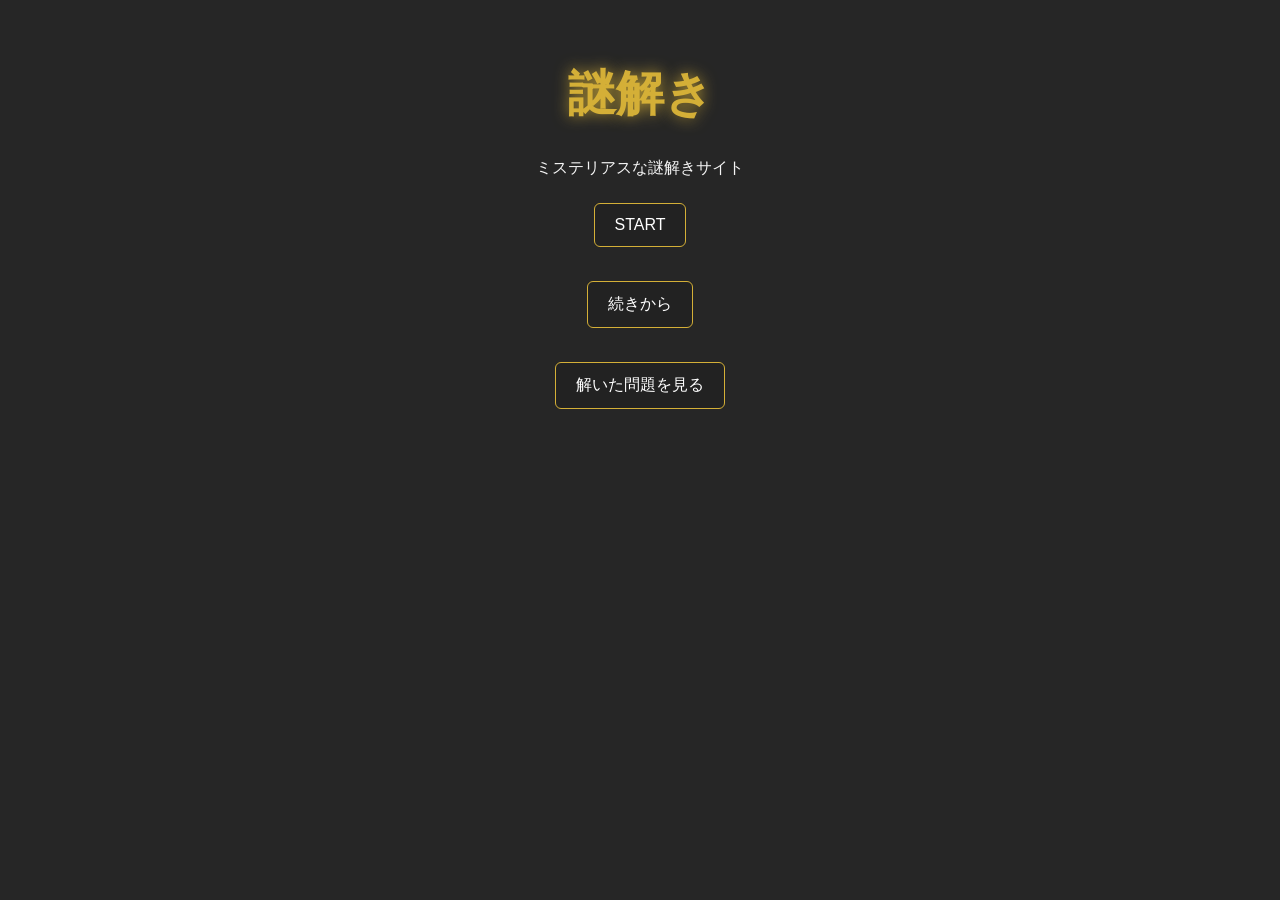
<file: index.html>
<!DOCTYPE html>
<html lang="ja">
<head>
<meta charset="UTF-8">
<meta name="viewport" content="width=device-width, initial-scale=1.0">
<title>謎解き</title>

<link rel="stylesheet" href="css/style.css">

</head>
<body>

<h1>謎解き</h1>

<p>ミステリアスな謎解きサイト</p>

<button onclick="startGame()">
START
</button>

<br><br>

<button onclick="continueGame()">
続きから
</button>

<br><br>

<button
onclick="location.href='history.html'">
解いた問題を見る
</button>

<script>

function startGame(){

    localStorage.clear();

    localStorage.setItem(
        "currentPuzzle",
        1
    );

    location.href =
    "puzzle.html?id=1";

}

function continueGame(){

    const saved =
        localStorage.getItem(
            "currentPuzzle"
        );

    if(saved){

        location.href =
            "puzzle.html?id=" + saved;

    }else{

        location.href =
            "puzzle.html?id=1";

    }

}

</script>
</body>
</html>
</file>
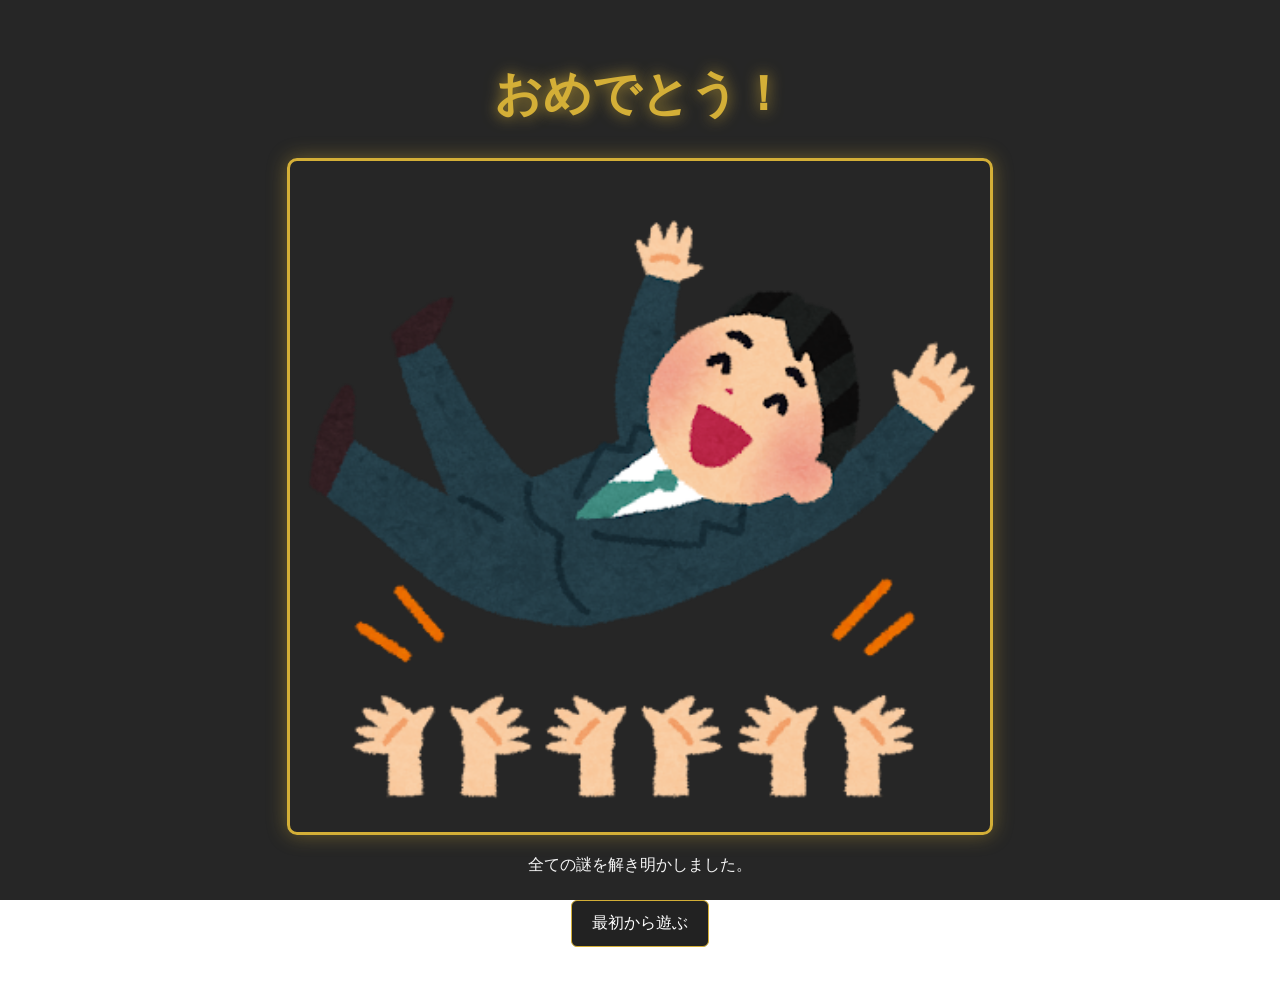
<file: clear.html>
<!DOCTYPE html>
<html lang="ja">
<head>
<meta charset="UTF-8">
<meta name="viewport" content="width=device-width, initial-scale=1.0">

<link rel="stylesheet" href="css/style.css">

<title>クリア</title>
</head>

<body>

<h1>おめでとう！</h1>

<img
src="images/clear.png"
width="700"
style="max-width:90%;"
>

<p>全ての謎を解き明かしました。</p>

<button onclick="restartGame()">
最初から遊ぶ
</button>

<script>

function restartGame(){

    location.href =
        "puzzle.html?id=1";

}

</script>

</body>
</html>
</file>
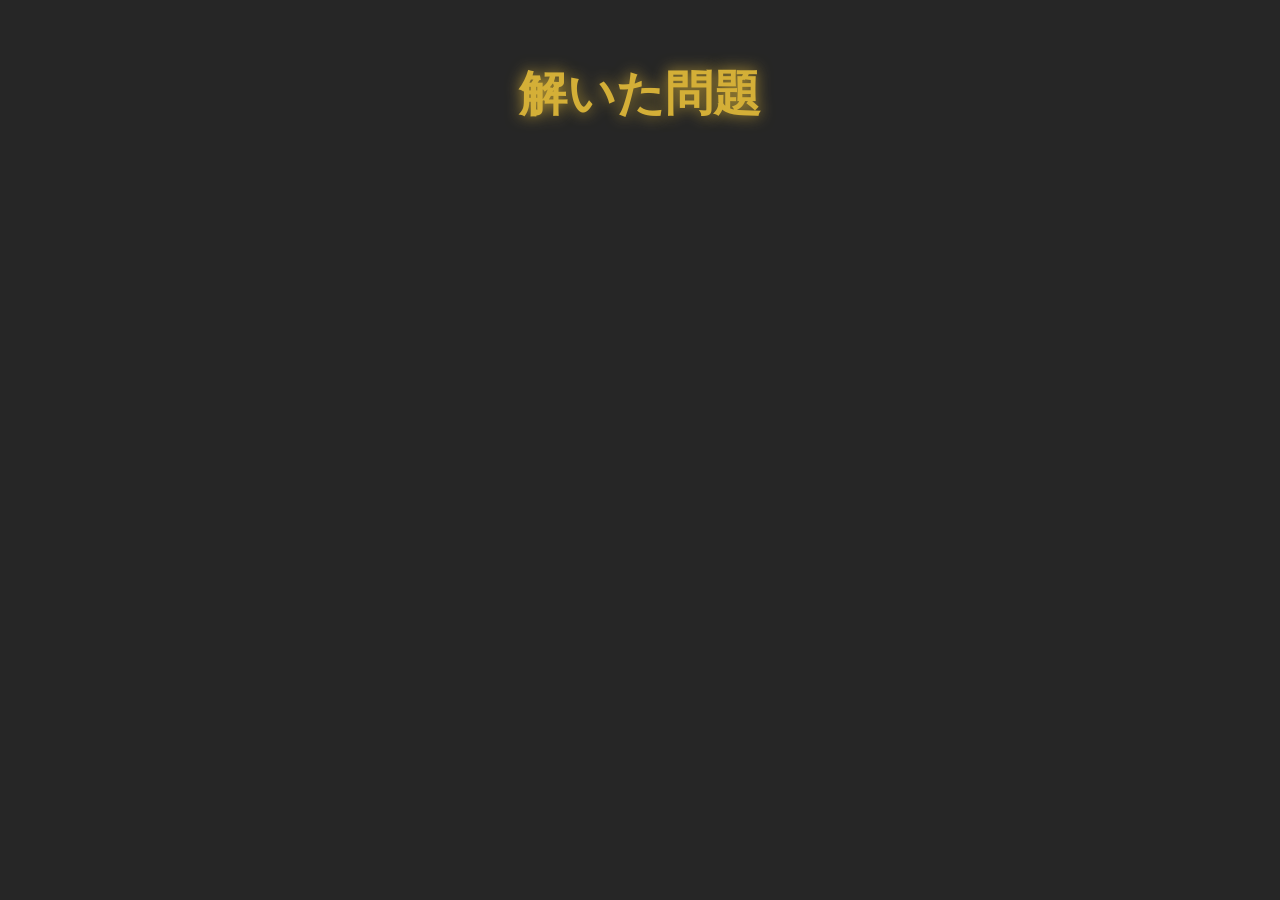
<file: history.html>
<!DOCTYPE html>
<html lang="ja">
<head>
<meta charset="UTF-8">
<meta name="viewport"
content="width=device-width, initial-scale=1.0">

<title>解いた問題</title>

<link rel="stylesheet"
href="css/style.css">

</head>

<body>

<h1>解いた問題</h1>

<div id="history"></div>

<script>

const SHEET_URL =
"https://script.google.com/macros/s/AKfycbypGDBNbjmi-hHmGaoxRuYjgR3rI_ZvpJxEfLR_aSov3z2wELMzkeeuZtGWINjDFgD4/exec";

const currentPuzzle =
Number(
    localStorage.getItem(
        "currentPuzzle"
    ) || 1
);

console.log(
    "currentPuzzle =",
    currentPuzzle
);
fetch(SHEET_URL)
.then(response => response.json())
.then(questions => {

    const historyDiv =
    document.getElementById(
        "history"
    );

    questions.forEach(question => {

        if(
            question.id
            < currentPuzzle
        ){

            historyDiv.innerHTML += `

            <hr>

            <h2>${question.title}</h2>

            <img
            src="${question.image}"
            width="500"
            style="max-width:90%;">

            <p>
            答え：
            ${question.answers[0]}
            </p>

            `;

        }

    });

});

</script>

</body>
</html>
</file>
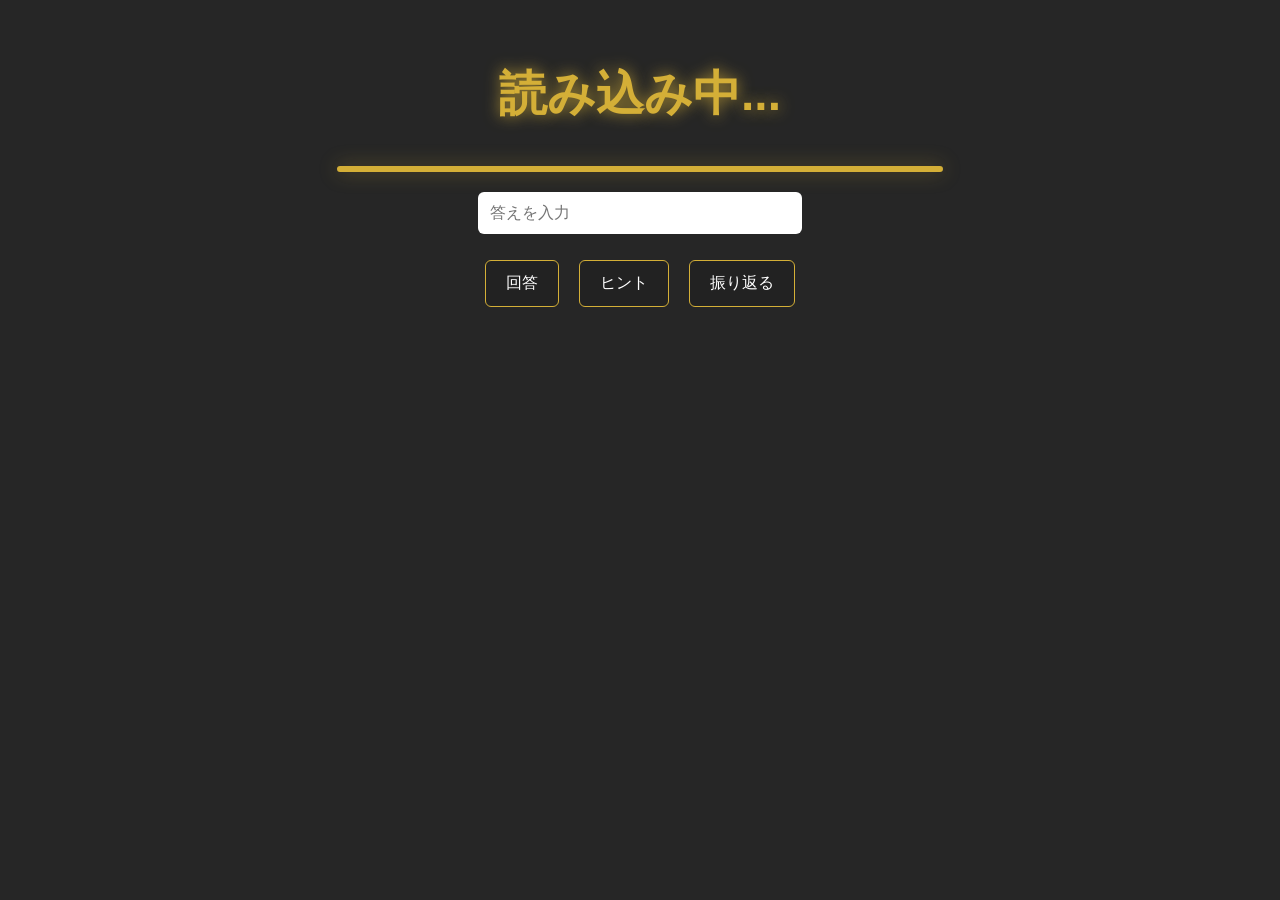
<file: puzzle.html>
<!DOCTYPE html>
<html lang="ja">
<head>
<meta charset="UTF-8">
<meta name="viewport" content="width=device-width, initial-scale=1.0">
<title>スプレッドシート版テスト</title>

<link rel="stylesheet" href="css/style.css">

</head>

<body>

<h1 id="title">読み込み中...</h1>

<img id="questionImage" width="600">

<p id="question"></p>

<input
id="answer"
type="text"
placeholder="答えを入力">

<br><br>

<button onclick="checkAnswer()">
回答
</button>

<button onclick="showHint()">
ヒント
</button>

<button onclick="location.href='history.html'">
振り返る
</button>

<p id="hint"></p>

<p id="result"></p>

<script>

const SHEET_URL =
"https://script.google.com/macros/s/AKfycbypGDBNbjmi-hHmGaoxRuYjgR3rI_ZvpJxEfLR_aSov3z2wELMzkeeuZtGWINjDFgD4/exec";

const params =
    new URLSearchParams(
        window.location.search
    );

let id =
    Number(params.get("id")) || 1;

let currentQuestion;
let allQuestions = [];
fetch(SHEET_URL)
.then(response => response.json())
.then(questions => {

    allQuestions = questions;

    console.log(allQuestions.length);

    currentQuestion =
    questions.find(
        q => q.id === id
    );

    document.getElementById("title")
        .innerHTML =
        currentQuestion.title;

    document.getElementById("questionImage")
        .src =
        currentQuestion.image;

});
function showHint(){

    document.getElementById("hint")
        .innerHTML =
        currentQuestion.hint;

}

function checkAnswer(){

    const answer =
        document.getElementById("answer")
        .value
        .trim();

    if(
    currentQuestion.answers
        .includes(answer)
){

    document.getElementById("result")
        .innerHTML =
        "✅ 正解！";

    document.getElementById("result")
        .style.color =
        "#00ff88";

    localStorage.setItem(
        "currentPuzzle",
        id + 1
    );

    setTimeout(() => {

        if(id < allQuestions.length){

            location.href =
                "puzzle.html?id=" +
                (id + 1);

        }else{

            location.href =
                "clear.html";

        }

    },1500);

} else {

        document.getElementById("result")
            .innerHTML =
            "❌ 不正解";

        document.getElementById("result")
            .style.color =
            "#ff5555";

    }

}
</script>

</body>
</html>
</file>
<file: css/style.css>
body{
    background:
        linear-gradient(
            rgba(0,0,0,0.85),
            rgba(0,0,0,0.85)
        ),
        url("https://images.unsplash.com/photo-1506744038136-46273834b3fb?q=80&w=1200");
    background-size: cover;
    background-attachment: fixed;
    color: #f5f5f5;
    font-family: "Yu Gothic", sans-serif;
    text-align: center;
    margin: 0;
    padding: 30px;
}

h1{
    color: #d4af37;
    font-size: 3rem;
    text-shadow: 0 0 15px rgba(212,175,55,0.8);
}

img{
    max-width: 90%;
    border: 3px solid #d4af37;
    border-radius: 10px;
    box-shadow: 0 0 20px rgba(212,175,55,0.4);
}

input{
    width: 300px;
    max-width: 90%;
    padding: 12px;
    font-size: 1rem;
    border-radius: 6px;
    border: none;
}

button{
    background: #222;
    color: white;
    border: 1px solid #d4af37;
    padding: 12px 20px;
    margin: 8px;
    border-radius: 6px;
    cursor: pointer;
    font-size: 1rem;
}

button:hover{
    background: #333;
}

#hint,
#result{
    margin-top: 15px;
    font-size: 1.1rem;
}

hr{
    border: 1px solid #444;
    margin: 30px 0;
}
</file>
